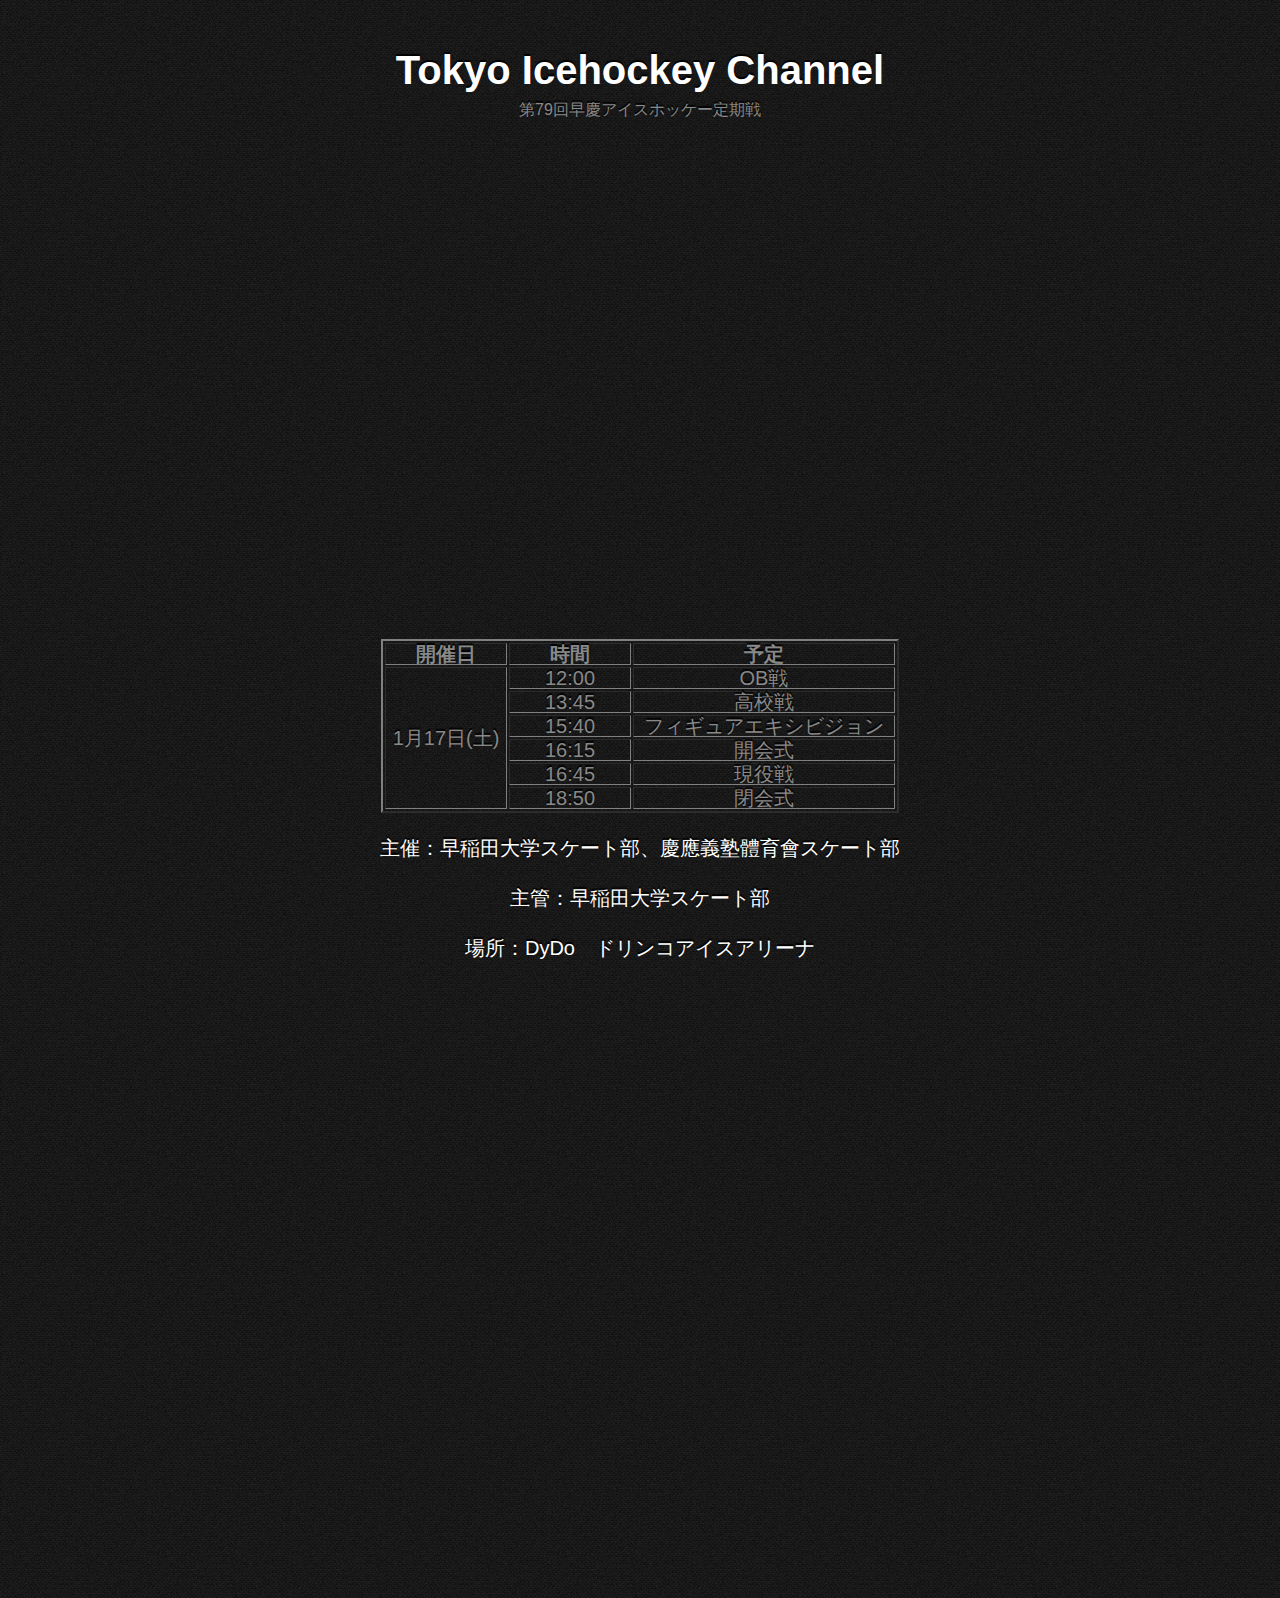
<file: index.html>
<!DOCTYPE html>
<html lang="en">
<head>
  <meta charset="utf-8">
  <title>早慶アイスホッケー定期戦 | インターネット配信</title>
  <meta name="viewport" content="width=device-width,initial-scale=1,maximum-scale=1,user-scalable=no">
  <meta name="format-detection" content="telephone=no">
  <link media="only screen and (max-device-width:480px)" href="smart.css" type="text/css" rel="stylesheet" />
  <link media="screen and (min-device-width:481px)" href="style.css" type="text/css" rel="stylesheet" />
<!--[if IE]>
<link href="design.css" type="text/css" rel="stylesheet" />
<![endif]-->
  <meta name="viewport" content="width=device-width,initial-scale=1">
  <link rel="stylesheet" href="/js/responsiveslides.css">
  <script src="http://ajax.googleapis.com/ajax/libs/jquery/1.8.3/jquery.min.js"></script>
  <script src="/js/responsiveslides.min.js"></script>
  <script>
    // You can also use "$(window).load(function() {"
    $(function () {

      // Slideshow 1
      $("#slider1").responsiveSlides({
        maxwidth: 1000,
        speed: 800
      });

    });
  </script>
  <script>
	(function(i,s,o,g,r,a,m){i['GoogleAnalyticsObject']=r;i[r]=i[r]||function(){
		(i[r].q=i[r].q||[]).push(arguments)},i[r].l=1*new Date();a=s.createElement(o),
		m=s.getElementsByTagName(o)[0];a.async=1;a.src=g;m.parentNode.insertBefore(a,m)
	})(window,document,'script','//www.google-analytics.com/analytics.js','ga');

	ga('create', 'UA-32404119-1', 'auto');
	ga('send', 'pageview');

	</script>
</head>
<body>
  <div id="wrapper">
    <h1>Tokyo Icehockey Channel </h1>
    <h2>第79回早慶アイスホッケー定期戦</h2>
    <div class="stream">
	    <iframe width="420" height="315" src="http://www.youtube.com/embed/vu8BmiKZFrg" frameborder="0" allowfullscreen></iframe>
	</div>
	<table class="schedule" border="2">
		<tr>
			<th class="th1">開催日</th>
			<th class="th1">時間</th>
			<th class="th2" colspan="1">予定</th>
		</tr>
		<tr>
			<td rowspan="6">1月17日(土)</td>
			<td>12:00</td><td class="td1">OB戦</td>
		</tr>
		<tr>
			<td>13:45</td><td>高校戦</td>
		</tr>
		<tr>
			<td>15:40</td><td>フィギュアエキシビジョン</td>
		</tr>
		<tr>
			<td>16:15</td><td>開会式</td>
		</tr>
		<tr>
			<td>16:45</td><td>現役戦</td>
		</tr>
		<tr>
			<td>18:50</td><td>閉会式</td>
		</tr>
		<!--<tr>
			<td rowspan="3">11月23日(日)</td>
			<td>12:30</td><td>専修</td><td>青山学院</td>
		</tr>
		<tr>
			<td>15:00</td><td>明治</td><td>東洋</td>
		</tr>
		<tr>
			<td>17:30</td><td>中央</td><td>早稲田</td>
		</tr>-->
	</table>
	
    <p></p>
    <h3>主催：早稲田大学スケート部、慶應義塾體育會スケート部</h3>
    <h3>主管：早稲田大学スケート部</h3>
	<h3>場所：DyDo　ドリンコアイスアリーナ</h3>
	<iframe src="//www.facebook.com/plugins/likebox.php?href=https%3A%2F%2Fwww.facebook.com%2Ftokyo.icehockey.channel%3Ffref%3Dts&amp;width=420&amp;height=590&amp;colorscheme=dark&amp;show_faces=true&amp;header=true&amp;stream=true&amp;show_border=true" scrolling="no" frameborder="0" style="border:none; overflow:hidden; width:420px; height:590px;" allowTransparency="true"></iframe>

  </div>
</body>
</html>
</file>
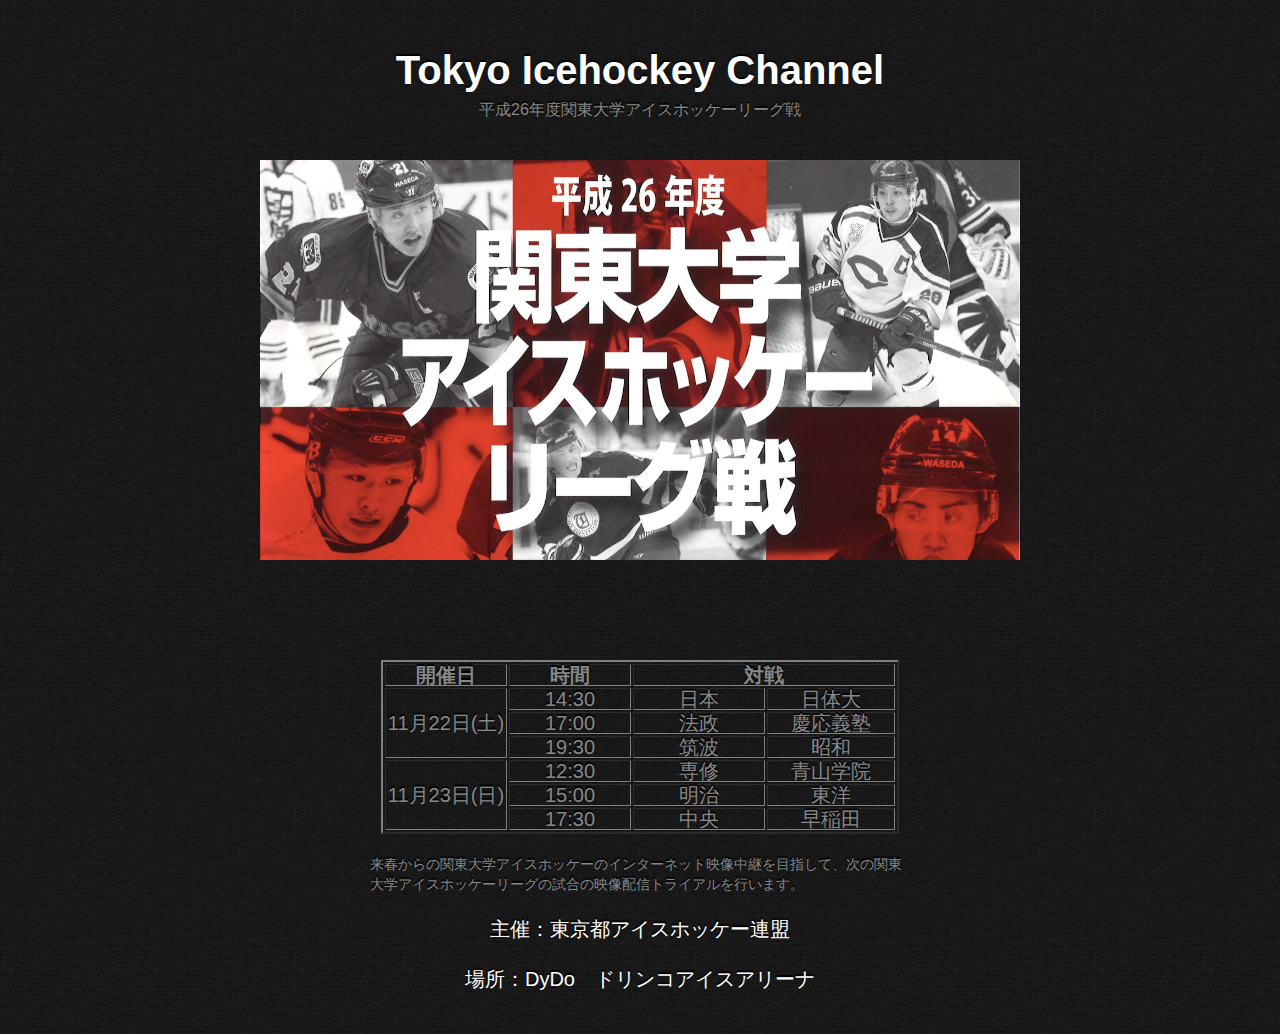
<file: futa.html>
<!DOCTYPE html>
<html lang="en">
<head>
  <meta charset="utf-8">
  <title>関東大学リーグ | インターネット配信</title>
  <meta name="viewport" content="width=device-width,initial-scale=1,maximum-scale=1,user-scalable=no">
  <meta name="format-detection" content="telephone=no">
  <link media="only screen and (max-device-width:480px)" href="smart.css" type="text/css" rel="stylesheet" />
  <link media="screen and (min-device-width:481px)" href="style.css" type="text/css" rel="stylesheet" />
<!--[if IE]>
<link href="design.css" type="text/css" rel="stylesheet" />
<![endif]-->
  <meta name="viewport" content="width=device-width,initial-scale=1">
  <link rel="stylesheet" href="/js/responsiveslides.css">
  <script src="http://ajax.googleapis.com/ajax/libs/jquery/1.8.3/jquery.min.js"></script>
  <script src="/js/responsiveslides.min.js"></script>
  <script>
    // You can also use "$(window).load(function() {"
    $(function () {

      // Slideshow 1
      $("#slider1").responsiveSlides({
        maxwidth: 1000,
        speed: 800
      });

    });
  </script>
</head>
<body>
  <div id="wrapper">
    <h1>Tokyo Icehockey Channel </h1>
    <h2>平成26年度関東大学アイスホッケーリーグ戦</h2>
    <!-- Slideshow 1 -->
    <ul class="rslides" id="slider1">
      <li><img src="images/1.jpg" alt=""></li>
      <li><img src="images/2.jpg" alt=""></li>
      <li><img src="images/3.jpg" alt=""></li>
      <li><img src="images/4.jpg" alt=""></li>
      <li><img src="images/5.jpg" alt=""></li>
    </ul>
	<table class="schedule" border="2">
		<tr>
			<th class="th1">開催日</th>
			<th class="th1">時間</th>
			<th class="th2" colspan="2">対戦</th>
		</tr>
		<tr>
			<td rowspan="3">11月22日(土)</td>
			<td>14:30</td><td class="td1">日本</td><td class="td2">日体大</td>
		</tr>
		<tr>
			<td>17:00</td><td>法政</td><td>慶応義塾</td>
		</tr>
		<tr>
			<td>19:30</td><td>筑波</td><td>昭和</td>
		</tr>
		<tr>
			<td rowspan="3">11月23日(日)</td>
			<td>12:30</td><td>専修</td><td>青山学院</td>
		</tr>
		<tr>
			<td>15:00</td><td>明治</td><td>東洋</td>
		</tr>
		<tr>
			<td>17:30</td><td>中央</td><td>早稲田</td>
		</tr>
	</table>
	
    <p>来春からの関東大学アイスホッケーのインターネット映像中継を目指して、次の関東大学アイスホッケーリーグの試合の映像配信トライアルを行います。</p>
    <h3>主催：東京都アイスホッケー連盟</h3>
	<h3>場所：DyDo　ドリンコアイスアリーナ</h3>

  </div>
</body>
</html>
</file>
<file: smart.css>
* {
  margin: 0;
  padding: 0;
}

html {
  background: #222 url("images/bg.png") repeat;
}

body {
  _width: 70%;
  color: #888;
  font: 14px/20px Helvetica, Arial, sans-serif;
  margin: 20px auto 0;
  max-width: 800px;
  text-align: center;
  text-shadow: 0 -2px 1px #000;
  -webkit-font-smoothing: antialiased;
  }

h1 {
  font: 40px/60px "Helvetica Neue", Helvetica, Arial, sans-serif;
  color: #fff;
  font-weight: bold;
  }

h2 {
  font: 14px/20px "Helvetica Neue", Helvetica, Arial, sans-serif;
  margin-bottom: 40px;
  }

#wrapper {
  padding: 0px;
  }

p,h3,h4,pre {
  font-size: 14px;
  text-align: left;
  max-width: 540px;
  margin: 0 auto 20px;
  }

.rslides {
  margin: 0 auto ;
  max-height: 480px;
  min-height: 210px;
  }

#slider2,
#slider3 {
  box-shadow: none;
  -moz-box-shadow: none;
  -webkit-box-shadow: none;
  margin: 0 auto;
  }

.rslides_tabs {
  list-style: none;
  padding: 0;
  background: rgba(0,0,0,.25);
  box-shadow: 0 0 1px rgba(255,255,255,.3), inset 0 0 5px rgba(0,0,0,1.0);
  -moz-box-shadow: 0 0 1px rgba(255,255,255,.3), inset 0 0 5px rgba(0,0,0,1.0);
  -webkit-box-shadow: 0 0 1px rgba(255,255,255,.3), inset 0 0 5px rgba(0,0,0,1.0);
  font-size: 18px;
  list-style: none;
  margin: 0 auto 50px;
  max-width: 540px;
  padding: 10px 0;
  text-align: center;
  width: 100%;
  }

.rslides_tabs li {
  display: inline;
  float: none;
  margin-right: 1px;
  }

.rslides_tabs a {
  width: auto;
  line-height: 20px;
  padding: 9px 20px;
  height: auto;
  background: transparent;
  display: inline;
  }

.rslides_tabs li:first-child {
  margin-left: 0;
  }

.rslides_tabs .rslides_here a {
  background: rgba(255,255,255,.1);
  color: #fff;
  font-weight: bold;
  }

a {
  color: #fff;
  text-decoration: none;
  }

#download {
  background: #333;
  background: rgba(255,255,255,.1);
  border: 1px solid rgba(255,255,255,.1);
  border-radius: 5px;
  -moz-border-radius: 5px;
  -webkit-border-radius: 5px;
  display: block;
  font-size: 20px;
  font-weight: bold;
  margin: 60px auto;
  max-width: 500px;
  padding: 20px;
  }

#download:hover {
  background: rgba(255,255,255,.15);
  }

.footer {
  font-size: 11px;
  }

/* Callback example */

h3 {
  font: 16px/30px "Helvetica Neue", Helvetica, Arial, sans-serif;
  text-align: center;
  color: #fff;
  }

.events {
  list-style: none;
  }

.callbacks_container {
  margin-bottom: 50px;
  position: relative;
  float: left;
  width: 100%;
  }

.callbacks {
  position: relative;
  list-style: none;
  overflow: hidden;
  width: 100%;
  padding: 0;
  margin: 0;
  }

.callbacks li {
  position: absolute;
  width: 100%;
  left: 0;
  top: 0;
  }

.callbacks img {
  display: block;
  position: relative;
  z-index: 1;
  height: auto;
  width: 100%;
  border: 0;
  }

.callbacks .caption {
  display: block;
  position: absolute;
  z-index: 2;
  font-size: 20px;
  text-shadow: none;
  color: #fff;
  background: #000;
  background: rgba(0,0,0, .8);
  left: 0;
  right: 0;
  bottom: 0;
  padding: 10px 20px;
  margin: 0;
  max-width: none;
  }

.callbacks_nav {
  position: absolute;
  -webkit-tap-highlight-color: rgba(0,0,0,0);
  top: 52%;
  left: 0;
  opacity: 0.7;
  z-index: 3;
  text-indent: -9999px;
  overflow: hidden;
  text-decoration: none;
  height: 61px;
  width: 38px;
  background: transparent url("themes/themes.gif") no-repeat left top;
  margin-top: -45px;
  }

.callbacks_nav:active {
  opacity: 1.0;
  }

.callbacks_nav.next {
  left: auto;
  background-position: right top;
  right: 0;
  }

#slider3-pager a {
  display: inline-block;
}

#slider3-pager img {
  float: left;
}

#slider3-pager .rslides_here a {
  background: transparent;
  box-shadow: 0 0 0 2px #666;
}

#slider3-pager a {
  padding: 0;
}

@media screen and (max-width: 600px) {
  h1 {
    font: 24px/50px "Helvetica Neue", Helvetica, Arial, sans-serif;
    }
  .callbacks_nav {
    top: 47%;
    }
  }
.schedule{
	font-size: 14px;
	margin: 0 auto 20px;
}
.schedule .th1{
	width: 80px;
}
.schedule .th2{
	width: 160px;
}
.schedule .td1, td2{
	width: 70px;
}
.stream {
    position: relative;
    width: 100%;
    padding: 60.4% 0 0 0;
    margin-bottom: 20px;
}
.stream iframe {
    position: absolute;
    top: 0;
    left: 0;
    width: 100%;
    height: 100%;
}
</file>
<file: style.css>
* {
  margin: 0;
  padding: 0;
}

html {
  background: #222 url("images/bg.png") repeat;
}

body {
  _width: 70%;
  color: #888;
  font: 14px/20px Helvetica, Arial, sans-serif;
  margin: 20px auto 0;
  max-width: 800px;
  text-align: center;
  text-shadow: 0 -2px 1px #000;
  -webkit-font-smoothing: antialiased;
  }

h1 {
  font: 40px/60px "Helvetica Neue", Helvetica, Arial, sans-serif;
  color: #fff;
  font-weight: bold;
  }

h2 {
  font: 16px/20px "Helvetica Neue", Helvetica, Arial, sans-serif;
  margin-bottom: 40px;
  }

#wrapper {
  padding: 20px;
  }

p,h3,h4,pre {
  text-align: left;
  max-width: 540px;
  margin: 0 auto 20px;
  }

.rslides {
  margin: 0 auto 40px;
  max-height: 500px;
  min-height: 500px;
  }

#slider2,
#slider3 {
  box-shadow: none;
  -moz-box-shadow: none;
  -webkit-box-shadow: none;
  margin: 0 auto;
  }

.rslides_tabs {
  list-style: none;
  padding: 0;
  background: rgba(0,0,0,.25);
  box-shadow: 0 0 1px rgba(255,255,255,.3), inset 0 0 5px rgba(0,0,0,1.0);
  -moz-box-shadow: 0 0 1px rgba(255,255,255,.3), inset 0 0 5px rgba(0,0,0,1.0);
  -webkit-box-shadow: 0 0 1px rgba(255,255,255,.3), inset 0 0 5px rgba(0,0,0,1.0);
  font-size: 18px;
  list-style: none;
  margin: 0 auto 50px;
  max-width: 540px;
  padding: 10px 0;
  text-align: center;
  width: 100%;
  }

.rslides_tabs li {
  display: inline;
  float: none;
  margin-right: 1px;
  }

.rslides_tabs a {
  width: auto;
  line-height: 20px;
  padding: 9px 20px;
  height: auto;
  background: transparent;
  display: inline;
  }

.rslides_tabs li:first-child {
  margin-left: 0;
  }

.rslides_tabs .rslides_here a {
  background: rgba(255,255,255,.1);
  color: #fff;
  font-weight: bold;
  }

a {
  color: #fff;
  text-decoration: none;
  }

#download {
  background: #333;
  background: rgba(255,255,255,.1);
  border: 1px solid rgba(255,255,255,.1);
  border-radius: 5px;
  -moz-border-radius: 5px;
  -webkit-border-radius: 5px;
  display: block;
  font-size: 20px;
  font-weight: bold;
  margin: 60px auto;
  max-width: 500px;
  padding: 20px;
  }

#download:hover {
  background: rgba(255,255,255,.15);
  }

.footer {
  font-size: 11px;
  }

/* Callback example */

h3 {
  font: 20px/30px "Helvetica Neue", Helvetica, Arial, sans-serif;
  text-align: center;
  color: #fff;
  }

.events {
  list-style: none;
  }

.callbacks_container {
  margin-bottom: 50px;
  position: relative;
  float: left;
  width: 100%;
  }

.callbacks {
  position: relative;
  list-style: none;
  overflow: hidden;
  width: 100%;
  padding: 0;
  margin: 0;
  }

.callbacks li {
  position: absolute;
  width: 100%;
  left: 0;
  top: 0;
  }

.callbacks img {
  display: block;
  position: relative;
  z-index: 1;
  height: auto;
  width: 100%;
  border: 0;
  }

.callbacks .caption {
  display: block;
  position: absolute;
  z-index: 2;
  font-size: 20px;
  text-shadow: none;
  color: #fff;
  background: #000;
  background: rgba(0,0,0, .8);
  left: 0;
  right: 0;
  bottom: 0;
  padding: 10px 20px;
  margin: 0;
  max-width: none;
  }

.callbacks_nav {
  position: absolute;
  -webkit-tap-highlight-color: rgba(0,0,0,0);
  top: 52%;
  left: 0;
  opacity: 0.7;
  z-index: 3;
  text-indent: -9999px;
  overflow: hidden;
  text-decoration: none;
  height: 61px;
  width: 38px;
  background: transparent url("themes/themes.gif") no-repeat left top;
  margin-top: -45px;
  }

.callbacks_nav:active {
  opacity: 1.0;
  }

.callbacks_nav.next {
  left: auto;
  background-position: right top;
  right: 0;
  }

#slider3-pager a {
  display: inline-block;
}

#slider3-pager img {
  float: left;
}

#slider3-pager .rslides_here a {
  background: transparent;
  box-shadow: 0 0 0 2px #666;
}

#slider3-pager a {
  padding: 0;
}

@media screen and (max-width: 600px) {
  h1 {
    font: 24px/50px "Helvetica Neue", Helvetica, Arial, sans-serif;
    }
  .callbacks_nav {
    top: 47%;
    }
  }
.schedule{
	font-size: 20px;
	margin: 0 auto 20px;
}
.schedule .th1{
	width: 120px;
}
.schedule .th2{
	width: 260px;
}
.schedule .td1, td2{
	width: 130px;
}
.stream {
    position: relative;
    width: 100%;
    padding: 60.4% 0 0 0;
    margin-bottom: 20px;
}
.stream iframe {
    position: absolute;
    top: 0;
    left: 0;
    width: 100%;
    height: 100%;
}
</file>
<file: js/responsiveslides.css>
/*! http://responsiveslides.com v1.54 by @viljamis */

.rslides {
  position: relative;
  list-style: none;
  overflow: hidden;
  width: 100%;
  padding: 0;
  margin: 0;
  }

.rslides li {
  -webkit-backface-visibility: hidden;
  position: absolute;
  display: none;
  width: 100%;
  left: 0;
  top: 0;
  }

.rslides li:first-child {
  position: relative;
  display: block;
  float: left;
  }

.rslides img {
  display: block;
  height: auto;
  float: left;
  width: 100%;
  border: 0;
  }
</file>
